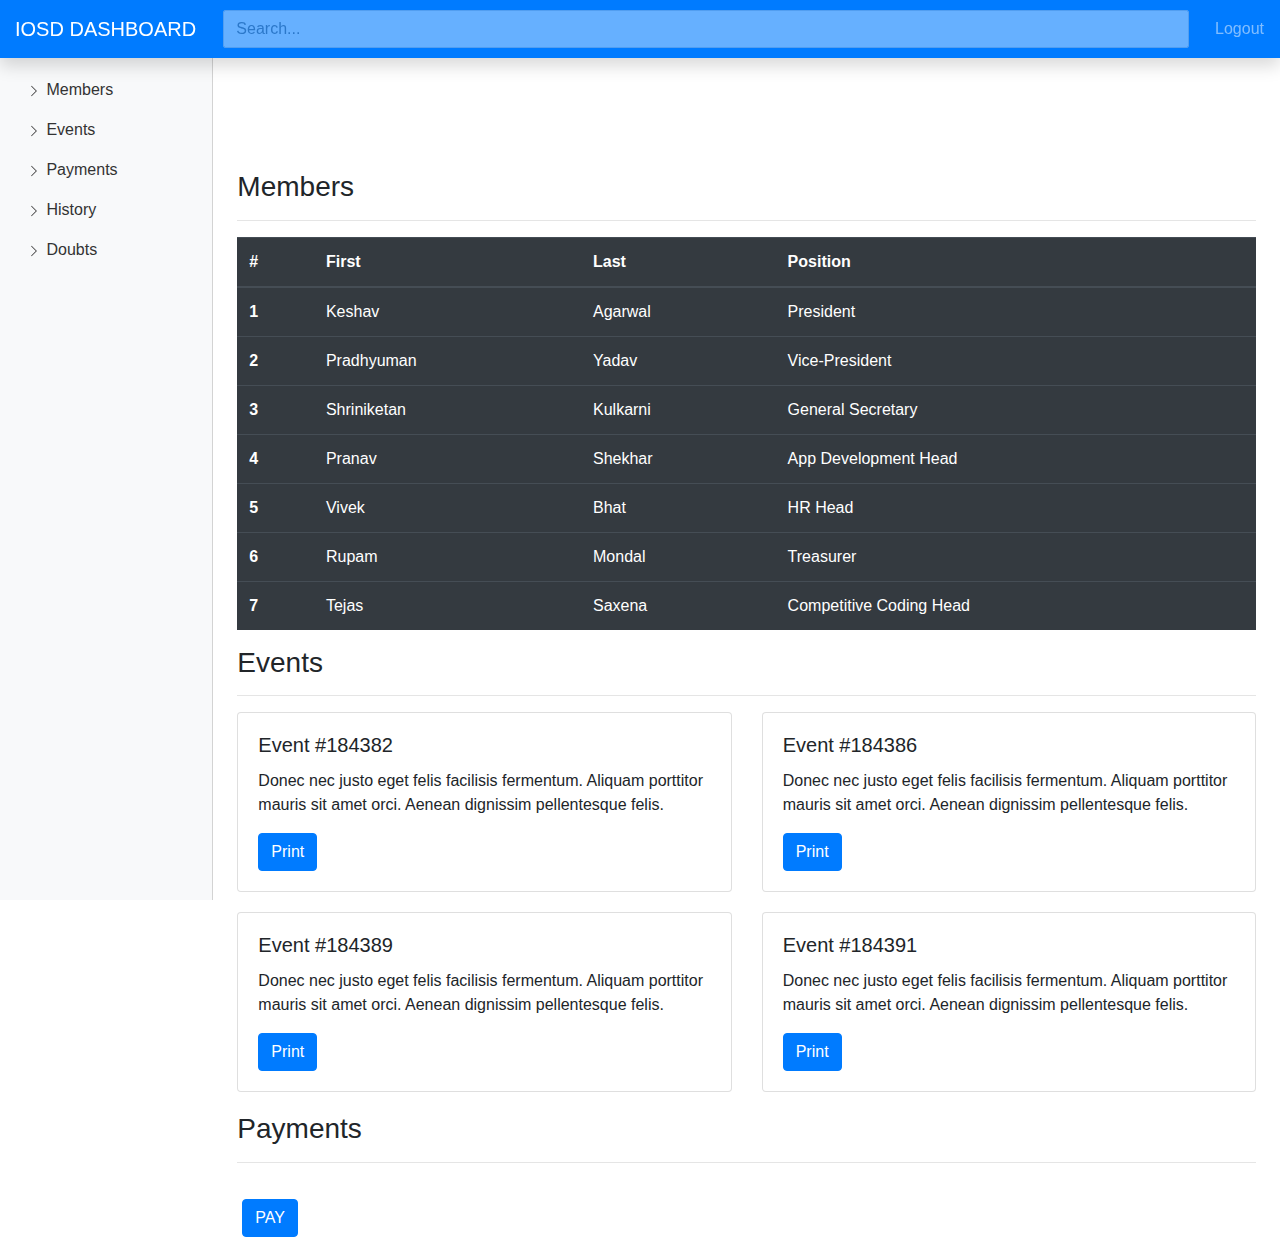
<file: index.html>
<!DOCTYPE html>
<html lang="en" dir="ltr">
  <head>
    <meta charset="utf-8">
    <meta name="viewport" content="width=device-width, initial-scale=1, shrink-to-fit=no">

    <link rel="stylesheet" href="https://stackpath.bootstrapcdn.com/bootstrap/4.4.1/css/bootstrap.min.css" integrity="sha384-Vkoo8x4CGsO3+Hhxv8T/Q5PaXtkKtu6ug5TOeNV6gBiFeWPGFN9MuhOf23Q9Ifjh" crossorigin="anonymous">
    <link rel="stylesheet" href="./dashboard.css">
    <title>IOSD DASHBOARD</title>
  </head>
  <body>

    <h1><em>International Organisation Of Software Developers</em></h1>
    <script src="https://code.jquery.com/jquery-3.4.1.slim.min.js" integrity="sha384-J6qa4849blE2+poT4WnyKhv5vZF5SrPo0iEjwBvKU7imGFAV0wwj1yYfoRSJoZ+n" crossorigin="anonymous"></script>
<script src="https://cdn.jsdelivr.net/npm/popper.js@1.16.0/dist/umd/popper.min.js" integrity="sha384-Q6E9RHvbIyZFJoft+2mJbHaEWldlvI9IOYy5n3zV9zzTtmI3UksdQRVvoxMfooAo" crossorigin="anonymous"></script>
<script src="https://stackpath.bootstrapcdn.com/bootstrap/4.4.1/js/bootstrap.min.js" integrity="sha384-wfSDF2E50Y2D1uUdj0O3uMBJnjuUD4Ih7YwaYd1iqfktj0Uod8GCExl3Og8ifwB6" crossorigin="anonymous"></script>


<nav class="navbar navbar-dark fixed-top bg-primary flex-md-nowrap p-0 shadow">
  <a class="navbar-brand col-sm-3 col-md-2 mr-0" href="#">IOSD DASHBOARD</a>
  <input type="text" class="form-control form-control-primary w-100" placeholder="Search...">
  <ul class="navbar-nav px-3">
    <li class="nav-item text-nowrap">
      <a class="nav-link" href="#">Logout</a>
    </li>
  </ul>

</nav>

<div class="container-fluid">
 <div class=row>
   <div class="col-md-2 bg-light d-none-d-md-block sidebar">
     <div class="left-sidebar">
       <ul class="nav flex-column sidebar-nav">
  <li class="nav-item">
    <a class="nav-link active" href="#">
      <svg class="bi bi-chevron-right" width="16" height="16" viewBox="0 0 20 20" fill="currentColor" xmlns="http://www.w3.org/2000/svg"><path fill-rule="evenodd" d="M6.646 3.646a.5.5 0 01.708 0l6 6a.5.5 0 010 .708l-6 6a.5.5 0 01-.708-.708L12.293 10 6.646 4.354a.5.5 0 010-.708z" clip-rule="evenodd"/></svg>
      Members
    </a>
  </li>
  <li class="nav-item">
    <a class="nav-link" href="#">
      <svg class="bi bi-chevron-right" width="16" height="16" viewBox="0 0 20 20" fill="currentColor" xmlns="http://www.w3.org/2000/svg"><path fill-rule="evenodd" d="M6.646 3.646a.5.5 0 01.708 0l6 6a.5.5 0 010 .708l-6 6a.5.5 0 01-.708-.708L12.293 10 6.646 4.354a.5.5 0 010-.708z" clip-rule="evenodd"/></svg>
      Events
    </a>
  </li>
  <li class="nav-item">
    <a class="nav-link" href="web">
      <svg class="bi bi-chevron-right" width="16" height="16" viewBox="0 0 20 20" fill="currentColor" xmlns="http://www.w3.org/2000/svg"><path fill-rule="evenodd" d="M6.646 3.646a.5.5 0 01.708 0l6 6a.5.5 0 010 .708l-6 6a.5.5 0 01-.708-.708L12.293 10 6.646 4.354a.5.5 0 010-.708z" clip-rule="evenodd"/></svg>
      Payments
    </a>
  </li>
  <li class="nav-item">
    <a class="nav-link" href="#">
      <svg class="bi bi-chevron-right" width="16" height="16" viewBox="0 0 20 20" fill="currentColor" xmlns="http://www.w3.org/2000/svg"><path fill-rule="evenodd" d="M6.646 3.646a.5.5 0 01.708 0l6 6a.5.5 0 010 .708l-6 6a.5.5 0 01-.708-.708L12.293 10 6.646 4.354a.5.5 0 010-.708z" clip-rule="evenodd"/></svg>
      History
    </a>
  </li>
  <li class="nav-item">
    <a class="nav-link" href="#">
      <svg class="bi bi-chevron-right" width="16" height="16" viewBox="0 0 20 20" fill="currentColor" xmlns="http://www.w3.org/2000/svg"><path fill-rule="evenodd" d="M6.646 3.646a.5.5 0 01.708 0l6 6a.5.5 0 010 .708l-6 6a.5.5 0 01-.708-.708L12.293 10 6.646 4.354a.5.5 0 010-.708z" clip-rule="evenodd"/></svg>
      Doubts
    </a>
  </li>
</ul>
     </div>
   </div>

</div>
</div>


/*main*/


<main role="main" class="col-md-9 ml-sm-auto col-lg-10 px-4">
  <h3>Members</h3>
  <hr>
  <div class="table-responsive">
    <table class="table table-dark">
      <thead>
        <tr>
          <th scope="col">#</th>
          <th scope="col">First</th>
          <th scope="col">Last</th>
          <th scope="col">Position</th>
        </tr>
      </thead>
      <tbody>
        <tr>
          <th scope="row">1</th>
          <td>Keshav</td>
          <td>Agarwal</td>
          <td>President</td>
        </tr>

        <tr>
          <th scope="row">2</th>
          <td>Pradhyuman</td>
          <td>Yadav</td>
          <td>Vice-President</td>
        </tr>

        <tr>
          <th scope="row">3</th>
          <td>Shriniketan</td>
          <td>Kulkarni</td>
          <td>General Secretary</td>
        </tr>

        <tr>
          <th scope="row">4</th>
          <td>Pranav</td>
          <td>Shekhar</td>
          <td>App Development Head</td>
        </tr>

        <tr>
          <th scope="row">5</th>
          <td>Vivek</td>
          <td>Bhat</td>
          <td>HR Head</td>
        </tr>

        <tr>
          <th scope="row">6</th>
          <td>Rupam</td>
          <td>Mondal</td>
          <td>Treasurer</td>
        </tr>

        <tr>
          <th scope="row">7</th>
          <td>Tejas</td>
          <td>Saxena</td>
          <td>Competitive Coding Head</td>
        </tr>


      </tbody>
    </table>
  </div>

  <h3>Events</h3>
  <hr><div class="row">
  <div class="col-sm-6">
    <div class="card">
      <div class="card-body">
        <h5 class="card-title">Event #184382</h5>
        <p class="card-text">Donec nec justo eget felis facilisis fermentum. Aliquam porttitor mauris sit amet orci. Aenean dignissim pellentesque felis.</p>
        <a href="#" class="btn btn-primary">Print</a>
      </div>
    </div>
  </div>
  <div class="col-sm-6">
    <div class="card">
      <div class="card-body">
        <h5 class="card-title">Event #184386</h5>
        <p class="card-text">Donec nec justo eget felis facilisis fermentum. Aliquam porttitor mauris sit amet orci. Aenean dignissim pellentesque felis.</p>
        <a href="#" class="btn btn-primary">Print</a>
      </div>
    </div>
  </div>
</div>

<div class="row">
  <div class="col-sm-6">
    <div class="card">
      <div class="card-body">
        <h5 class="card-title">Event #184389</h5>
        <p class="card-text">Donec nec justo eget felis facilisis fermentum. Aliquam porttitor mauris sit amet orci. Aenean dignissim pellentesque felis.</p>
        <a href="#" class="btn btn-primary">Print</a>
      </div>
    </div>
  </div>
  <div class="col-sm-6">
    <div class="card">
      <div class="card-body">
        <h5 class="card-title">Event #184391</h5>
        <p class="card-text">Donec nec justo eget felis facilisis fermentum. Aliquam porttitor mauris sit amet orci. Aenean dignissim pellentesque felis.</p>
        <a href="#" class="btn btn-primary">Print</a>
      </div>
    </div>
  </div>
</div>

<h3>Payments</h3>
<hr><div class="row">
  <a href="web/payment.html" class="btn btn-primary payments">PAY</a>
</div>


</main>
  </body>
</html>
</file>
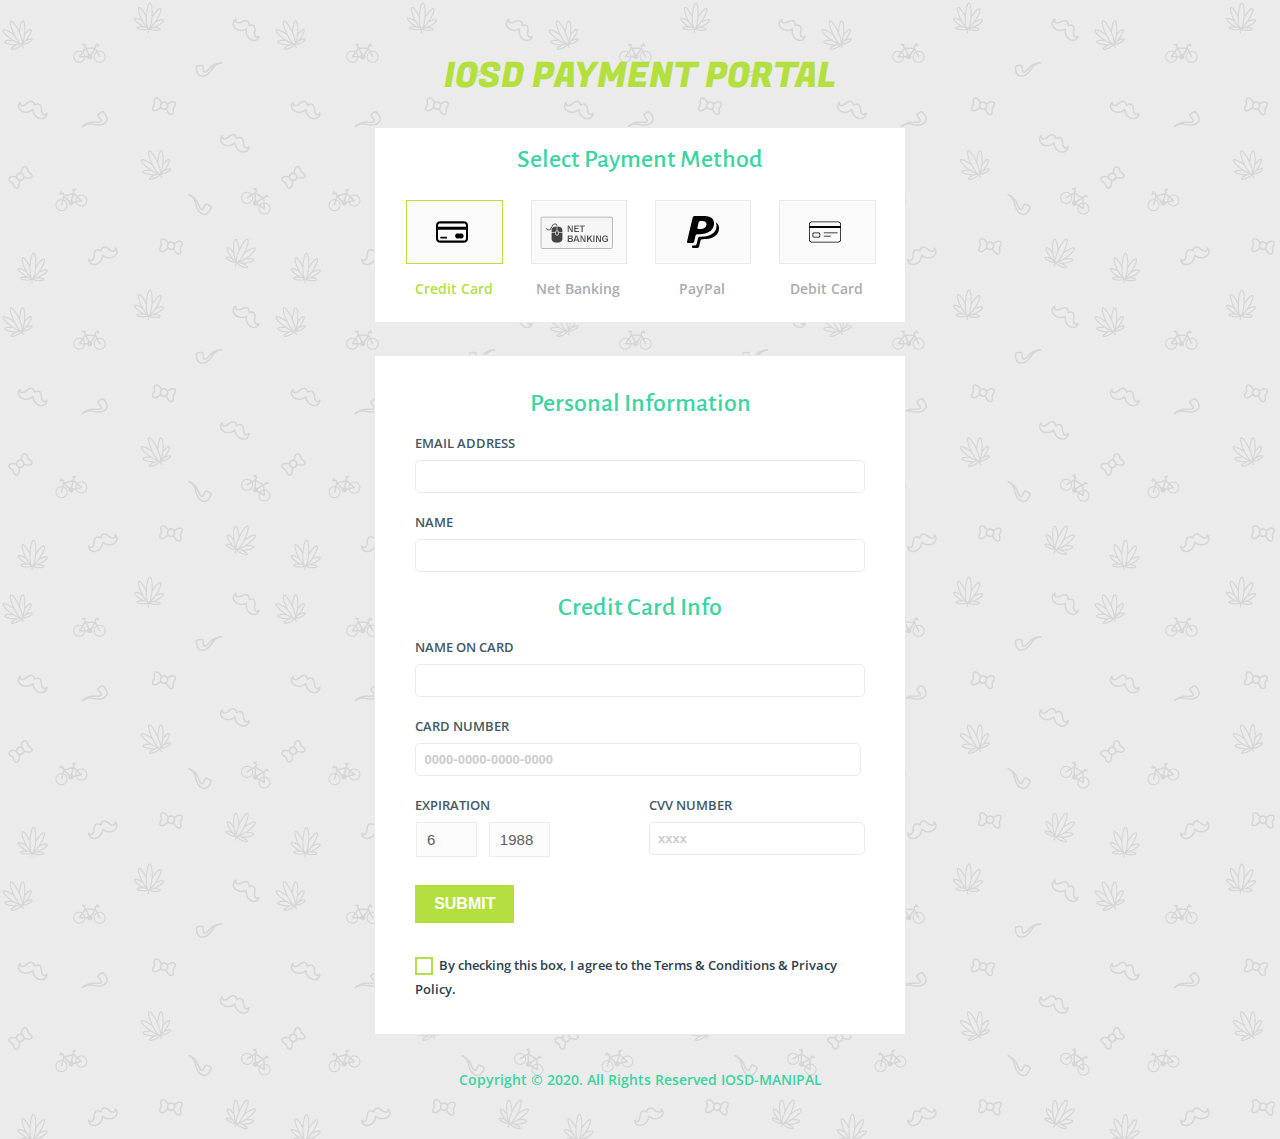
<file: web/payment.html>
<!DOCTYPE html>
<html>
<head>
<title>IOSD PAYMENT PORTAL</title>
<!-- for-mobile-apps -->
<meta name="viewport" content="width=device-width, initial-scale=1">
<meta http-equiv="Content-Type" content="text/html; charset=utf-8" />
<meta name="keywords" content="Payment Form Widget Responsive web template, Bootstrap Web Templates, Flat Web Templates, Android Compatible web template,
Smartphone Compatible web template, free webdesigns for Nokia, Samsung, LG, SonyEricsson, Motorola web design" />
<script type="application/x-javascript"> addEventListener("load", function() { setTimeout(hideURLbar, 0); }, false);
		function hideURLbar(){ window.scrollTo(0,1); } </script>
<!-- //for-mobile-apps -->
<link href="css/style.css" rel="stylesheet" type="text/css" media="all" />
<link href='//fonts.googleapis.com/css?family=Fugaz+One' rel='stylesheet' type='text/css'>
<link href='//fonts.googleapis.com/css?family=Alegreya+Sans:400,100,100italic,300,300italic,400italic,500,500italic,700,700italic,800,800italic,900,900italic' rel='stylesheet' type='text/css'>
<link href='//fonts.googleapis.com/css?family=Open+Sans:400,300,300italic,400italic,600,600italic,700,700italic,800,800italic' rel='stylesheet' type='text/css'>
<script type="text/javascript" src="js/jquery.min.js"></script>
</head>
<body>
	<div class="main">
		<h1>IOSD PAYMENT PORTAL</h1>
		<div class="content">

			<script src="js/easyResponsiveTabs.js" type="text/javascript"></script>
					<script type="text/javascript">
						$(document).ready(function () {
							$('#horizontalTab').easyResponsiveTabs({
								type: 'default',
								width: 'auto',
								fit: true
							});
						});

					</script>
						<div class="sap_tabs">
							<div id="horizontalTab" style="display: block; width: 100%; margin: 0px;">
								<div class="pay-tabs">
									<h2>Select Payment Method</h2>
									  <ul class="resp-tabs-list">
										  <li class="resp-tab-item" aria-controls="tab_item-0" role="tab"><span><label class="pic1"></label>Credit Card</span></li>
										  <li class="resp-tab-item" aria-controls="tab_item-1" role="tab"><span><label class="pic3"></label>Net Banking</span></li>
										  <li class="resp-tab-item" aria-controls="tab_item-2" role="tab"><span><label class="pic4"></label>PayPal</span></li>
										  <li class="resp-tab-item" aria-controls="tab_item-3" role="tab"><span><label class="pic2"></label>Debit Card</span></li>
										  <div class="clear"></div>
									  </ul>
								</div>
								<div class="resp-tabs-container">
									<div class="tab-1 resp-tab-content" aria-labelledby="tab_item-0">
										<div class="payment-info">
											<h3>Personal Information</h3>
											<form>
												<div class="tab-for">
													<h5>EMAIL ADDRESS</h5>
														<input type="text" value="">
													<h5>NAME</h5>
														<input type="text" value="">
												</div>
											</form>
											<h3 class="pay-title">Credit Card Info</h3>
											<form>
												<div class="tab-for">
													<h5>NAME ON CARD</h5>
														<input type="text" value="">
													<h5>CARD NUMBER</h5>
														<input class="pay-logo" type="text" value="0000-0000-0000-0000" onfocus="this.value = '';" onblur="if (this.value == '') {this.value = '0000-0000-0000-0000';}" required="">
												</div>
												<div class="transaction">
													<div class="tab-form-left user-form">
														<h5>EXPIRATION</h5>
															<ul>
																<li>
																	<input type="number" class="text_box" type="text" value="6" min="1" />
																</li>
																<li>
																	<input type="number" class="text_box" type="text" value="1988" min="1" />
																</li>

															</ul>
													</div>
													<div class="tab-form-right user-form-rt">
														<h5>CVV NUMBER</h5>
														<input type="text" value="xxxx" onfocus="this.value = '';" onblur="if (this.value == '') {this.value = 'xxxx';}" required="">
													</div>
													<div class="clear"></div>
												</div>
												<input type="submit" value="SUBMIT">
											</form>
											<div class="single-bottom">
													<ul>
														<li>
															<input type="checkbox"  id="brand" value="">
															<label for="brand"><span></span>By checking this box, I agree to the Terms & Conditions & Privacy Policy.</label>
														</li>
													</ul>
											</div>
										</div>
									</div>
									<div class="tab-1 resp-tab-content" aria-labelledby="tab_item-1">
										<div class="payment-info">
											<h3>Net Banking</h3>
											<div class="radio-btns">
												<div class="swit">
													<div class="check_box"> <div class="radio"> <label><input type="radio" name="radio" checked=""><i></i>Andhra Bank</label> </div></div>
													<div class="check_box"> <div class="radio"> <label><input type="radio" name="radio"><i></i>Allahabad Bank</label> </div></div>
													<div class="check_box"> <div class="radio"> <label><input type="radio" name="radio"><i></i>Bank of Baroda</label> </div></div>
													<div class="check_box"> <div class="radio"> <label><input type="radio" name="radio"><i></i>Canara Bank</label> </div></div>
													<div class="check_box"> <div class="radio"> <label><input type="radio" name="radio"><i></i>IDBI Bank</label> </div></div>
													<div class="check_box"> <div class="radio"> <label><input type="radio" name="radio"><i></i>Icici Bank</label> </div></div>
													<div class="check_box"> <div class="radio"> <label><input type="radio" name="radio"><i></i>Indian Overseas Bank</label> </div></div>
													<div class="check_box"> <div class="radio"> <label><input type="radio" name="radio"><i></i>Punjab National Bank</label> </div></div>
													<div class="check_box"> <div class="radio"> <label><input type="radio" name="radio"><i></i>South Indian Bank</label> </div></div>
													<div class="check_box"> <div class="radio"> <label><input type="radio" name="radio"><i></i>State Bank Of India</label> </div></div>
												</div>
												<div class="swit">
													<div class="check_box"> <div class="radio"> <label><input type="radio" name="radio" checked=""><i></i>City Union Bank</label> </div></div>
													<div class="check_box"> <div class="radio"> <label><input type="radio" name="radio"><i></i>HDFC Bank</label> </div></div>
													<div class="check_box"> <div class="radio"> <label><input type="radio" name="radio"><i></i>IndusInd Bank</label> </div></div>
													<div class="check_box"> <div class="radio"> <label><input type="radio" name="radio"><i></i>Syndicate Bank</label> </div></div>
													<div class="check_box"> <div class="radio"> <label><input type="radio" name="radio"><i></i>Deutsche Bank</label> </div></div>
													<div class="check_box"> <div class="radio"> <label><input type="radio" name="radio"><i></i>Corporation Bank</label> </div></div>
													<div class="check_box"> <div class="radio"> <label><input type="radio" name="radio"><i></i>UCO Bank</label> </div></div>
													<div class="check_box"> <div class="radio"> <label><input type="radio" name="radio"><i></i>Indian Bank</label> </div></div>
													<div class="check_box"> <div class="radio"> <label><input type="radio" name="radio"><i></i>Federal Bank</label> </div></div>
													<div class="check_box"> <div class="radio"> <label><input type="radio" name="radio"><i></i>ING Vysya Bank</label> </div></div>
												</div>
												<div class="clear"></div>
											</div>
											<a href="#">Continue</a>
										</div>
									</div>
									<div class="tab-1 resp-tab-content" aria-labelledby="tab_item-2">
										<div class="payment-info">
											<h3>PayPal</h3>
											<h4>Already Have A PayPal Account?</h4>
											<div class="login-tab">
												<div class="user-login">
													<h2>Login</h2>

													<form>
														<input type="text" value="name@email.com" onfocus="this.value = '';" onblur="if (this.value == '') {this.value = 'name@email.com';}" required="">
														<input type="password" value="PASSWORD" onfocus="this.value = '';" onblur="if (this.value == '') {this.value = 'PASSWORD';}" required="">
															<div class="user-grids">
																<div class="user-left">
																	<div class="single-bottom">
																			<ul>
																				<li>
																					<input type="checkbox"  id="brand1" value="">
																					<label for="brand1"><span></span>Remember me?</label>
																				</li>
																			</ul>
																	</div>
																</div>
																<div class="user-right">
																	<input type="submit" value="LOGIN">
																</div>
																<div class="clear"></div>
															</div>
													</form>
												</div>
											</div>
										</div>
									</div>
									<div class="tab-1 resp-tab-content" aria-labelledby="tab_item-3">
										<div class="payment-info">

											<h3 class="pay-title">Dedit Card Info</h3>
											<form>
												<div class="tab-for">
													<h5>NAME ON CARD</h5>
														<input type="text" value="">
													<h5>CARD NUMBER</h5>
														<input class="pay-logo" type="text" value="0000-0000-0000-0000" onfocus="this.value = '';" onblur="if (this.value == '') {this.value = '0000-0000-0000-0000';}" required="">
												</div>
												<div class="transaction">
													<div class="tab-form-left user-form">
														<h5>EXPIRATION</h5>
															<ul>
																<li>
																	<input type="number" class="text_box" type="text" value="6" min="1" />
																</li>
																<li>
																	<input type="number" class="text_box" type="text" value="1988" min="1" />
																</li>

															</ul>
													</div>
													<div class="tab-form-right user-form-rt">
														<h5>CVV NUMBER</h5>
														<input type="text" value="xxxx" onfocus="this.value = '';" onblur="if (this.value == '') {this.value = 'xxxx';}" required="">
													</div>
													<div class="clear"></div>
												</div>
												<input type="submit" value="SUBMIT">
											</form>
											<div class="single-bottom">
													<ul>
														<li>
															<input type="checkbox"  id="brand" value="">
															<label for="brand"><span></span>By checking this box, I agree to the Terms & Conditions & Privacy Policy.</label>
														</li>
													</ul>
											</div>
										</div>
									</div>
								</div>
							</div>
						</div>

		</div>
		<p class="footer">Copyright © 2020. All Rights Reserved  <a href="#" target="_blank">IOSD-MANIPAL</a</p>
	</div>
</body>
</html>
</file>
<file: dashboard.css>
.form-control-primary{
  margin: 10px;
  opacity: 0.4;
  border-radius: 2px;
}
.sidebar{
  position: fixed;
  left: 0;
  bottom: 0;
  top: 0;
  z-index: 100;
  padding: 70px 0 0 10px;
  border-right: 1px solid #d3d3d3;
}

.left-sidebar{
  position: sticky;
  top: 0;
  height: calc(100vh - 70px)
}

.sidebar-nav li .nav-link{
  color: #333;
  font-weight: 500;
}
main{
  padding-top: 90px;
}

main .card{
  margin-bottom:20px;
}

.payments{
  margin: 20px;
  border-radius: 4px;
}
</file>
<file: web/css/style.css>
/*--
Author: W3layouts
Author URL: http://w3layouts.com
License: Creative Commons Attribution 3.0 Unported
License URL: http://creativecommons.org/licenses/by/3.0/
--*/

/* reset */
html,body,div,span,applet,object,iframe,h1,h2,h3,h4,h5,h6,p,blockquote,pre,a,abbr,acronym,address,big,cite,code,del,dfn,em,img,ins,kbd,q,s,samp,small,strike,strong,sub,sup,tt,var,b,u,i,dl,dt,dd,ol,nav ul,nav li,fieldset,form,label,legend,table,caption,tbody,tfoot,thead,tr,th,td,article,aside,canvas,details,embed,figure,figcaption,footer,header,hgroup,menu,nav,output,ruby,section,summary,time,mark,audio,video{margin:0;padding:0;border:0;font-size:100%;font:inherit;vertical-align:baseline;}
article, aside, details, figcaption, figure,footer, header, hgroup, menu, nav, section {display: block;}
ol,ul{list-style:none;margin:0px;padding:0px;}
blockquote,q{quotes:none;}
blockquote:before,blockquote:after,q:before,q:after{content:'';content:none;}
table{border-collapse:collapse;border-spacing:0;}
/* start editing from here */
a{text-decoration:none;}
.txt-rt{text-align:right;}/* text align right */
.txt-lt{text-align:left;}/* text align left */
.txt-center{text-align:center;}/* text align center */
.float-rt{float:right;}/* float right */
.float-lt{float:left;}/* float left */
.clear{clear:both;}/* clear float */
.pos-relative{position:relative;}/* Position Relative */
.pos-absolute{position:absolute;}/* Position Absolute */
.vertical-base{	vertical-align:baseline;}/* vertical align baseline */
.vertical-top{	vertical-align:top;}/* vertical align top */
nav.vertical ul li{	display:block;}/* vertical menu */
nav.horizontal ul li{	display: inline-block;}/* horizontal menu */
img{max-width:100%;}
/*end reset*/

body{
padding:0;
margin:0;
font-family: 'Open Sans', sans-serif;
background: url(../images/1.png) repeat;
}

h1,h2,h3,h4,h5,h6{
	margin:0;			   
}	
p{
	margin:0;
}
ul{
	margin:0;
	padding:0;
}
label{
	margin:0;
}
/*-- main --*/
.main {
    padding: 50px 0;
}
.main h1{
	font-size:35px;
	text-align:center;
	text-transform:uppercase;
	color:#B3E03F;
    margin-bottom: 25px;
	font-family: 'Fugaz One', cursive;
}
.content{
	width:40%;
	margin:0 auto;
}
p.footer {
    color: #3AD5A0;
    text-align: center;
    font-size: 14px;
    margin-top: 35px;
    font-weight: 600;
}
p.footer a{
	color:#3AD5A0;
}
p.footer a:hover{
	color: #B3E03F;	
}
/******** SAP ************/
.sap_tabs{
	clear:both;
	padding: 0em 0 0em;
}
.pay-tabs{
    margin: 0 0 2em 0;
    padding: 1em 1em 1.5em 1em;
    background: #fff;
    border: 1px solid #e7ebee;	
}
.pay-tabs h2{
    font-size: 26px;
    text-align: center;
    margin-bottom: 25px;
    color: #3AD5A0;
    font-weight: 500;
    font-family: 'Alegreya Sans', sans-serif;
}
.resp-tabs-list {
    list-style: none;
    margin: 0 0 0em 0;
    padding: 0;
}
.resp-tab-item{
    font-size: 14px;
    text-decoration: none;
    color: #a9acb1;
	font-weight:600;
    cursor: pointer;
	text-align: center;
	list-style: none;
	outline: none;
	-webkit-transition: all 0.3s ease-out;
	-moz-transition: all 0.3s ease-out;
	-ms-transition: all 0.3s ease-out;
	-o-transition: all 0.3s ease-out;
	transition: all 0.3s ease-out;
	text-transform:capitalize;
	display: inline-block;
    margin: 0 4%;
    float: left;
    width: 17%;
}
.resp-tab-active{
    color: #B3E03F;
}
.resp-tabs-container {
	padding: 0px;
	clear: left;
    padding: 2em 2.5em;
    background: #fff;
    border: 1px solid #e7ebee;	
}
h2.resp-accordion {
	cursor: pointer;
	padding: 5px;
	display: none;
}
.resp-tab-content {
	display: none;
}
.resp-content-active, .resp-accordion-active {
   display: block;
}
li.resp-tab-item span .pic1{
    background: url(../images/pic2.png) no-repeat 38px 15px #fafafa !important;

}
li.resp-tab-item span .pic2{
    background: url(../images/pic3.png) no-repeat 38px 15px #fafafa !important;

}
li.resp-tab-item span .pic3{
    background: url(../images/pic1.png) no-repeat 14px 15px #fafafa !important;

}
li.resp-tab-item span .pic4{
    background: url(../images/pic4.png) no-repeat 38px 15px #fafafa !important;
}
li.resp-tab-item span .pic1,li.resp-tab-item span .pic2,li.resp-tab-item span .pic3,li.resp-tab-item span .pic4{
    width: 100%;
    height: 32px;
    display: block;
    border: 1px solid #e7ebee;
    padding: 15px 0px;
    margin-bottom: 15px;
	cursor:pointer;	
}
li.resp-tab-item.resp-tab-active span label {
    border: 1px solid #B3E03F;
}
.payment-info h3{
    font-size: 26px;
    text-align: center;
    margin-bottom: 15px;
    color: #3AD5A0;
    font-weight: 500;
    font-family: 'Alegreya Sans', sans-serif;
}
.tab-for input[type="text"] {
    width:96%;
    padding: 8px;
    font-size: 13px;
    font-weight: 600;
    border: 1px solid #e7ebee;
    outline: none;
    color: #ccc;
    border-radius: 5px;
    margin-bottom: 20px;
    transition:0.5s all;
	-webkit-transition:0.5s all;
	-moz-transition:0.5s all;
	-o-transition:0.5s all;
	-ms-transition:0.5s all;
}
.tab-for h5 ,.tab-form-left h5,.tab-form-right h5{
    color: #435964;
    font-size: 13px;
    text-transform: uppercase;
    margin: 0 0 8px 0;
    font-weight: 600;
}
.tab-for input[type="text"]:hover{
	border: 1px solid #B3E03F;
    transition:0.5s all;
	-webkit-transition:0.5s all;
	-moz-transition:0.5s all;
	-o-transition:0.5s all;
	-ms-transition:0.5s all;
}
input.pay-logo{
    width: 89.5% !important;
    padding: 8px 45px 8px 8px !important;
    background: url(../images/visa.png) no-repeat 507px 5px;
}
.tab-form-left {
    float: left;
    width: 48%;
}
.user-form ul li {
    list-style-type: none;
    display: inline-block;
    width: 23%;
    margin-right: 9%;
}
.text_box {
    display: inline;
    width: 60px;
    padding: 3px 5px;
    outline: none;
    margin-left: 1%;
    font-size: 20px;
    color: #444;
    width: 100%;
    color: #606060;
    font-size: 15px;
    padding: 8px 0 8px 10px;
    border: none;
    outline: none;
    background: #fff;
    transition: 0.5s all;
    -webkit-transition: 0.5s all;
    -moz-transition: 0.5s all;
    -o-transition: 0.5s all;
    -ms-transition: 0.5s all;
}
input.text_box {
    background: #fcfcfc;
    border: 1px solid #ebeced;
}
.tab-form-right {
    float: right;
    width: 48%;
}
.tab-form-right input[type="text"] {
    width:92%;
    padding: 8px;
    font-size: 13px;
    font-weight: 600;
    border: 1px solid #e7ebee;
    outline: none;
    color: #ccc;
    border-radius: 5px;
    margin-bottom: 30px;
    transition:0.5s all;
	-webkit-transition:0.5s all;
	-moz-transition:0.5s all;
	-o-transition:0.5s all;
	-ms-transition:0.5s all;
}
.tab-form-right input[type="text"]:hover{
	border: 1px solid #B3E03F;
    transition:0.5s all;
	-webkit-transition:0.5s all;
	-moz-transition:0.5s all;
	-o-transition:0.5s all;
	-ms-transition:0.5s all;
}
.payment-info form input[type="submit"] {
    background: #B3E03F;
    color: #FFFFFF;
    text-align: center;
    padding: 10px 0;
    border: none;
    font-size: 16px;
    outline: none;
    width: 22%;
    cursor: pointer;
    font-weight: 600;
	margin-bottom:30px;
    transition: 0.5s all;
    -webkit-transition: 0.5s all;
    -moz-transition: 0.5s all;
    -o-transition: 0.5s all;
    -ms-transition: 0.5s all;
}
.payment-info form input[type="submit"]:hover{
    background: #3AD5A0;
    transition: 0.5s all;
    -webkit-transition: 0.5s all;
    -moz-transition: 0.5s all;
    -o-transition: 0.5s all;
    -ms-transition: 0.5s all;
}

.single-bottom ul li{
	list-style:none;
	padding:0px;
}
.single-bottom ul li input[type="checkbox"] {
  display: none;
}
.single-bottom ul li input[type="checkbox"]+label {
    position: relative;
    padding-left: 31px;
    border: none;
    outline: none;
    font-size: 13px;
    color: #2d3e50;
	font-weight:600;
	line-height:1.8em;
}
.single-bottom ul li input[type="checkbox"]+label span:first-child {
	width: 14px;
    height: 14px;
    display: inline-block;
    border: 2px solid #B3E03F;
    position: absolute;
    left: 0;
    top: 1px;
}
.single-bottom ul li input[type="checkbox"]:checked+label span:first-child:before {
  content: "";
  background:url(../images/11.png)no-repeat;
  position: absolute;
    left: -1px;
    top: 0px;
  font-size: 10px;
  width:16px;
  height:16px;
  }
.radio {
	position: relative;
	display:inline-block;
	margin-left:15px;
}
.radio:first-child {
	margin-left: 0;
	margin: 0;
}
.radio {
	padding-left:22px;
	line-height: 28px;
	color: #404040;
	cursor: pointer;
}
.radio  input[type="radio"]{
	position: absolute;
	left: -9999px;
}
.radio-btns label {
  font-size: 14px;
  color: #000;
  padding: 0px 0 0 10px;
  font-weight:600;
  }
.radio i {
	position: absolute;
	top:5px;
	left: 0;
	display: block;
    width: 12px;
    height: 12px;
	outline: none;
  border:3px solid #B5E045;
  background: #fff;
	cursor:pointer;
}
.radio i {
	border-radius: 50%;
}
.radio input + i:after {
	position: absolute;
	opacity: 0;
	transition: opacity 0.1s;
	-o-transition: opacity 0.1s;
	-ms-transition: opacity 0.1s;
	-moz-transition: opacity 0.1s;
	-webkit-transition: opacity 0.1s;
}
 .radio input + i:after {
	content: '';
	top: 6px;
	left: 7px;
	width: 5px;
	height: 5px;
	border-radius: 50%;
	-webkit-border-radius: 50%;
	-moz-border-radius: 50%;
	-o-border-radius: 50%;
}
.radio input:checked + i:after{
	opacity: 1;
}

label.checkbox {
	width: 28%;
	floaT: left;
}
/*** normal state ***/
.radio i {
	transition: border-color 0.3s;
	-o-transition: border-color 0.3s;
	-ms-transition: border-color 0.3s;
	-moz-transition: border-color 0.3s;
	-webkit-transition: border-color 0.3s;
}
/*** checked state ***/
.radio input + i:after {
  content: '';
  background: url("../images/tick-mark1.png") no-repeat center;
  top: 1px;
  left: 1px;
  width: 9px;
  height: 9px;
  text-align: center;
}
.radio input:checked + i {
  border:3px solid #B5E045;
  background: #fff;
}
.swit{
	float:left;
	width:50%;
}
.check_box {
    margin-bottom: 5px;
}
.payment-info a{
	padding:8px 10px;
	font-size:14px;
	color:#fff;
	font-weight:600;
	text-transform:uppercase;
	background:#B5E045;
}
.payment-info a:hover{
    background: #3AD5A0;	
}

.radio-btns{
    margin-bottom: 30px;
}
.login-tab{
    margin-top: 15px;
}
.user-login h2 {
  margin: 0 0 18px 0;
  color: #424448;
  font-size: 24px;
  text-align: center;
  font-weight: bold;
}
.graph-header h3{
  margin: 0 0 18px 0;
  color: #424448;
  font-size: 24px;
  text-align: center;
  font-weight: bold;
}
.graph-grid{
  background: #fff;
  padding: 42px 20px;
  margin:15px 0;
}
.con-btm-l{
float:left;
width:46%;
}
.con-btm-r{
  float: left;
  width: 51.5%;
  margin-left: 2.5%;
}
.con-btm-right {
  padding-right: 0;
}
.user-login form input[type="text"], .user-login form input[type="password"] {
  margin: 0 0 24px 0;
  background: #fcfcfc;
    width: 94%;
  padding: 12px 15px;
  font-size: 14px;
  font-weight: bold;
  border: 1px solid #ebeced;
  outline: none;
  color: #D7D7D7;
}
.user-login form{
    margin-top: 22px;
}
.user-left i {
  font-style: normal;
  vertical-align: text-bottom;
  font-size: 14px;
  font-weight: bold;
  margin-left: 5px;
}
.user-left {
  width: 61%;
  float: left;
}
.user-right  {
  width: 21%;
  float: right;
}
.user-right input[type="submit"] {
   background: #ed5564;
   font-weight: bold;
   font-size: 16px;
   color: #ffffff;
   padding: 10px 25px;
   border: none;
    width: 100% !important;
	transition:0.5s all;
	-webkit-transition:0.5s all;
	-moz-transition:0.5s all;
	-o-transition:0.5s all;
	-ms-transition:0.5s all;
}
.user-right input[type="submit"]:hover {
background:#28b08a;
transition:0.5s all;
	-webkit-transition:0.5s all;
	-moz-transition:0.5s all;
	-o-transition:0.5s all;
	-ms-transition:0.5s all;
}
.payment-info h4 {
    font-size: 14px;
    text-align: center;
    color: #000;
}
/*-- responsive media queries --*/
@media (max-width: 1440px){
	li.resp-tab-item span .pic3 {
		background: url(../images/pic1.png) no-repeat 8px 15px #fafafa !important;
	}
	li.resp-tab-item span .pic1 {
		background: url(../images/pic2.png) no-repeat 29px 15px #fafafa !important;
	}
	li.resp-tab-item span .pic4 {
		background: url(../images/pic4.png) no-repeat 31px 15px #fafafa !important;
	}
	li.resp-tab-item span .pic2 {
		background: url(../images/pic3.png) no-repeat 29px 15px #fafafa !important;
	}	
}
@media (max-width: 1366px){
	.content {
		width: 41.5%;
		margin: 0 auto;
	}	
	input.pay-logo {
		width: 88.5% !important;
	}
}
@media (max-width: 1280px){
	.resp-tab-item {
		margin: 0 3%;
		width: 19%;
	}
	input.pay-logo {
		width: 87% !important;
	}	
	.single-bottom ul li input[type="checkbox"]+label {
		padding-left: 24px;
	}
}
@media (max-width: 1080px){
	.content {
		width: 48.5%;
		margin: 0 auto;
	}
	.tab-form-right input[type="text"] {
		width: 91%;
	}
	.user-form ul li {
		width: 26%;
	}	
}
@media (max-width: 1024px){
	.content {
		width: 49.5%;
		margin: 0 auto;
	}	
	.swit {
		float: left;
		width: 44%;
		margin-right: 6%;
	}
}
@media (max-width: 991px){
	.pay-tabs h2 ,.payment-info h3{
		font-size: 22px;
	}
	.resp-tab-item {
		margin: 0 2%;
		width: 21%;
	}	
	.user-form ul li {
		width: 29%;
	}
	.swit {
		margin-right: 12%;
	}
	.swit:nth-child(2) {
		margin: 0;
	}
}
@media (max-width: 800px){
	.content {
		width: 60%;
		margin: 0 auto;
	}
	input.pay-logo {
		width: 85% !important;
	}
	.tab-for input[type="text"] {
		width: 95%;
	}
	.tab-form-right input[type="text"] {
		width: 90%;
	}
	.radio-btns label {
		font-size: 13px;
		color: #000;
		padding: 0px 0 0 2px;
		font-weight: 600;
	}
	.radio i {
		top: 6px;
	}	
	.user-login form input[type="text"], .user-login form input[type="password"] {
		width: 92%;
	}
	.resp-tab-item {
		font-size: 13px;
	}
	.payment-info form input[type="submit"] {
		font-size: 14px;
	}
	.payment-info h4 {
		font-size: 13px;
	}
	.main h1 {
		font-size: 30px;
	}
}
@media (max-width: 768px){
	.content {
    width: 61%;
	}
}
@media (max-width: 736px){
	.content {
		width: 64%;
	}	
}
@media (max-width: 667px){
	.content {
		width: 71.5%;
	}	
}
@media (max-width: 640px){
	.content {
		width: 74.5%;
	}
	.tab-form-right input[type="text"] {
		width: 89%;
	}
	p.footer {
		font-size: 13px;
	}
}
@media (max-width: 600px){
	.content {
		width: 79.5%;
	}	
}
@media (max-width: 568px){
	.content {
		width: 83.5%;
	}	
}
@media (max-width: 480px){
	.content {
		width: 92%;
	}
	li.resp-tab-item span .pic3 {
		background: url(../images/pic1.png) no-repeat 5px 15px #fafafa !important;
	}
	li.resp-tab-item span .pic1 {
		background: url(../images/pic2.png) no-repeat 26px 15px #fafafa !important;
	}
	li.resp-tab-item span .pic4 {
		background: url(../images/pic4.png) no-repeat 27px 15px #fafafa !important;
	}
	li.resp-tab-item span .pic2 {
		background: url(../images/pic3.png) no-repeat 25px 15px #fafafa !important;
	}
	.user-form ul li {
		width: 34%;
	}
	.tab-form-right {
		float: right;
		width: 45%;
	}
	p.footer {
		font-size: 13px;
		line-height: 1.8em;
		width: 92%;
		margin: 30px auto 0 auto;
	}
	.resp-tabs-container {
		padding: 1em 1em;
	}
	.tab-form-right input[type="text"] {
		width: 88%;
	}
	.main h1 {
		font-size: 25px;
	}	
}
@media (max-width: 414px){
	.resp-tab-item {
		margin: 0 6%;
		width: 38%;
	}
	li.resp-tab-item span .pic1 {
		background: url(../images/pic2.png) no-repeat 46px 15px #fafafa !important;
	}
	li.resp-tab-item span .pic3 {
		background: url(../images/pic1.png) no-repeat 27px 15px #fafafa !important;
	}
	li.resp-tab-item span .pic4 {
		background: url(../images/pic4.png) no-repeat 50px 15px #fafafa !important;
	}
	li.resp-tab-item span .pic2 {
		background: url(../images/pic3.png) no-repeat 46px 15px #fafafa !important;
	}	
	li.resp-tab-item:nth-child(3) ,li.resp-tab-item:nth-child(4){
		margin-top: 25px;
	}
	.tab-for input[type="text"] {
		width: 94%;
	}
	input.pay-logo {
		width: 83% !important;
	}
	.tab-form-right input[type="text"] {
		width: 86%;
	}
	.swit {
		float: left;
		width: 48%;
		margin-right: 4%;
	}
	.swit:nth-child(2) {
		margin: 0;
	}
	.user-login form input[type="text"], .user-login form input[type="password"] {
		width: 90%;
	}
}
@media (max-width: 384px){
	input.pay-logo {
		width: 81% !important;
	}
	.user-form ul li {
		width: 37%;
	}	
	li.resp-tab-item span .pic1 {
		background: url(../images/pic2.png) no-repeat 42px 15px #fafafa !important;
	}
	li.resp-tab-item span .pic3 {
		background: url(../images/pic1.png) no-repeat 20px 15px #fafafa !important;
	}
	li.resp-tab-item span .pic4 {
		background: url(../images/pic4.png) no-repeat 44px 15px #fafafa !important;
	}
	li.resp-tab-item span .pic2 {
		background: url(../images/pic3.png) no-repeat 42px 15px #fafafa !important;
	}
	.swit {
		float: left;
		width: 100%;
		margin-right: 0;
	}
	.user-login form input[type="text"], .user-login form input[type="password"] {
		width: 89%;
	}
}
@media (max-width: 375px){
	
}
@media (max-width: 320px){
	.main h1 {
		font-size: 20px;
	}
	.main {
		padding: 45px 0;
	}
	.pay-tabs h2, .payment-info h3 {
		font-size: 19px;
	}
	li.resp-tab-item span .pic1, li.resp-tab-item span .pic2, li.resp-tab-item span .pic3, li.resp-tab-item span .pic4 {
		padding: 12px 0px;
	}
	li.resp-tab-item span .pic1 {
		background: url(../images/pic2.png) no-repeat 32px 13px #fafafa !important;
	}
	li.resp-tab-item span .pic3 {
		background: url(../images/pic1.png) no-repeat 10px 11px #fafafa !important;
	}
	li.resp-tab-item span .pic4 {
		background: url(../images/pic4.png) no-repeat 34px 12px #fafafa !important;
	}
	li.resp-tab-item span .pic2 {
		background: url(../images/pic3.png) no-repeat 30px 12px #fafafa !important;
	}
	.pay-tabs {
		margin: 0 0 1.5em 0;
	}
	.tab-for input[type="text"] {
		width: 92%;
	}
	input.pay-logo {
		width: 76.5% !important;
	}
	.payment-info form input[type="submit"] {
		width: 32%;
	 margin-bottom: 19px;
	}	
	.tab-form-left {
		float: left;
		width: 100%;
	}
	.user-form ul li {
		width: 42.5%;
		margin-right: 6.5%;
	}
	.tab-form-right {
		float: right;
		width: 100%;
		margin-top: 20px;
	}
	.tab-form-right input[type="text"] {
		width: 92%;
	}
	.user-right {
		width: 30%;
	}
	.payment-info form input[type="submit"] {
		padding: 7px 0;
	}
	p.footer {
		margin: 20px auto 0 auto;
	}
}
</file>
